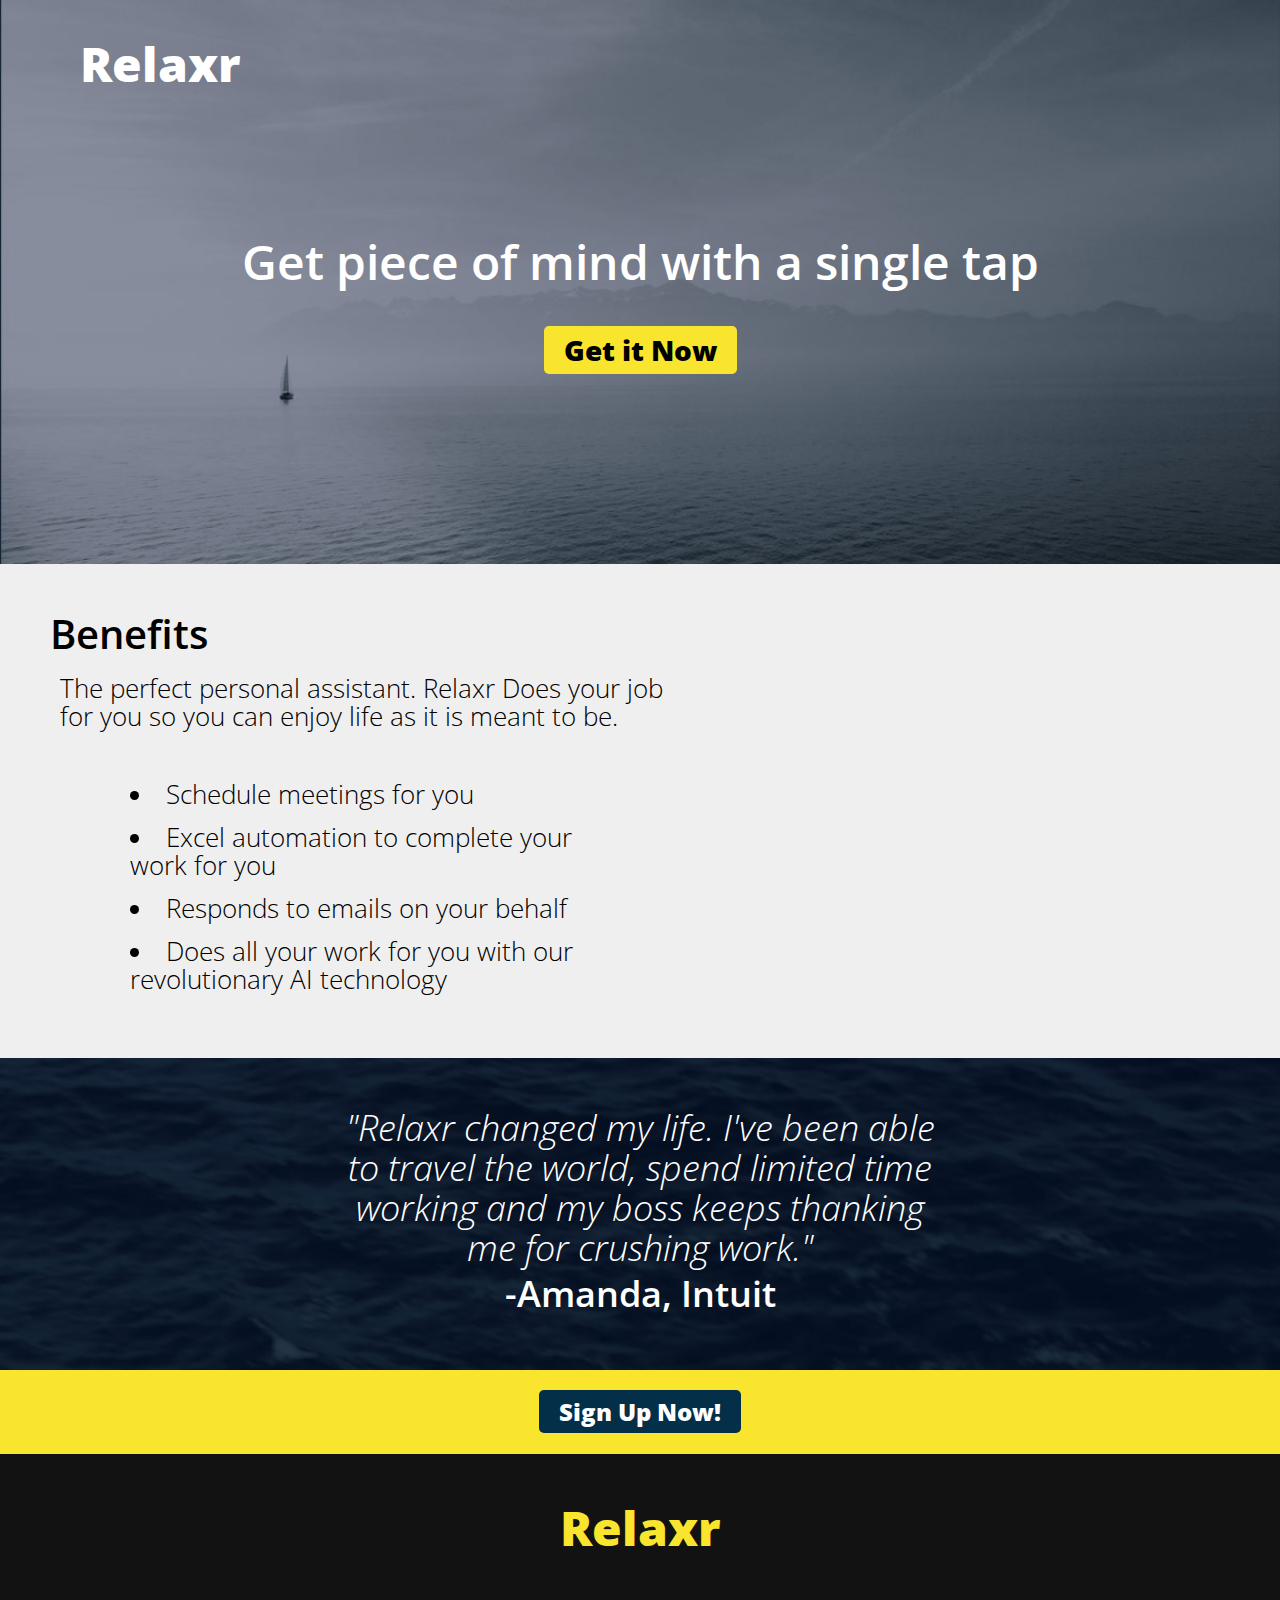
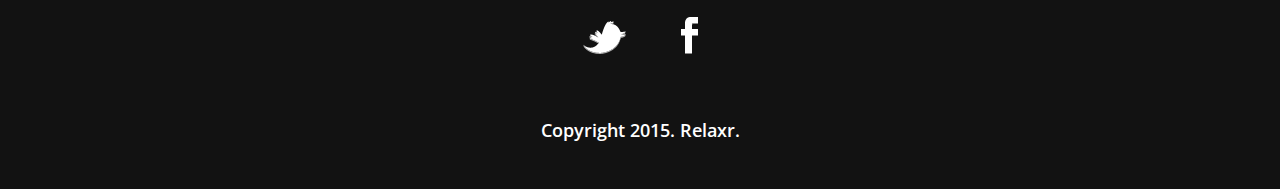
<file: index.html>
<!DOCTYPE html>

<html>

<head>

	<meta charset="utf-8">
	<meta name="description" content="Description of how the Relaxr personal assistant AI benefits its users.">
	<meta name="keywords" content="Relaxr relaxer relax benefit ai personal assistant meetings schedule emails respond">
	<meta name="author" content="Trevor Lazarus">
	<link href='https://fonts.googleapis.com/css?family=Open+Sans:300,300italic,600,800' rel='stylesheet' type='text/css'>
	<link type="text/css"; rel="stylesheet"; href="css/normalize.css">
	<link type="text/css"; rel="stylesheet"; href="css/reset.css">
	<link type="text/css"; rel="stylesheet"; href="css/style.css">
	<title></title>

</head>

<body>

	<div class="top" width="100%">
	<header>
		<h1 id="logo">Relaxr</h1>
		<h2>Get piece of mind with a single tap</h2>
		<a href="">Get it Now</a>
	</header>
	</div>

	<nav></nav>

	<div class="benefits">
		<h3>Benefits</h3>
		<p>The perfect personal assistant. Relaxr Does your job for you so you can enjoy life as it is meant to be.</p>
		<ul>
			<li>Schedule meetings for you</li>
			<li>Excel automation to complete your work for you</li>
			<li>Responds to emails on your behalf</li>
			<li>Does all your work for you with our revolutionary AI technology</li>
		</ul>
	</div>

	<div class="quote">
		<p>"Relaxr changed my life. I've been able to travel the world, spend limited time working and my boss keeps thanking me for crushing work."</p>
		<h4>-Amanda, Intuit</h4>
	</div>

	<div class="cta">
		<a href="#" id="cta">Sign Up Now!</a>
	</div>

</body>

<footer>
	<h1>Relaxr</h1>
	<img src="images/twitter.png"/>
	<img src="images/facebook.png"/>
	<p>Copyright 2015. Relaxr.</p>
</footer>

<script src="https://ajax.googleapis.com/ajax/libs/jquery/1.11.3/jquery.min.js"> </script>
<script src="js/js.js"></script>

</html>
</file>
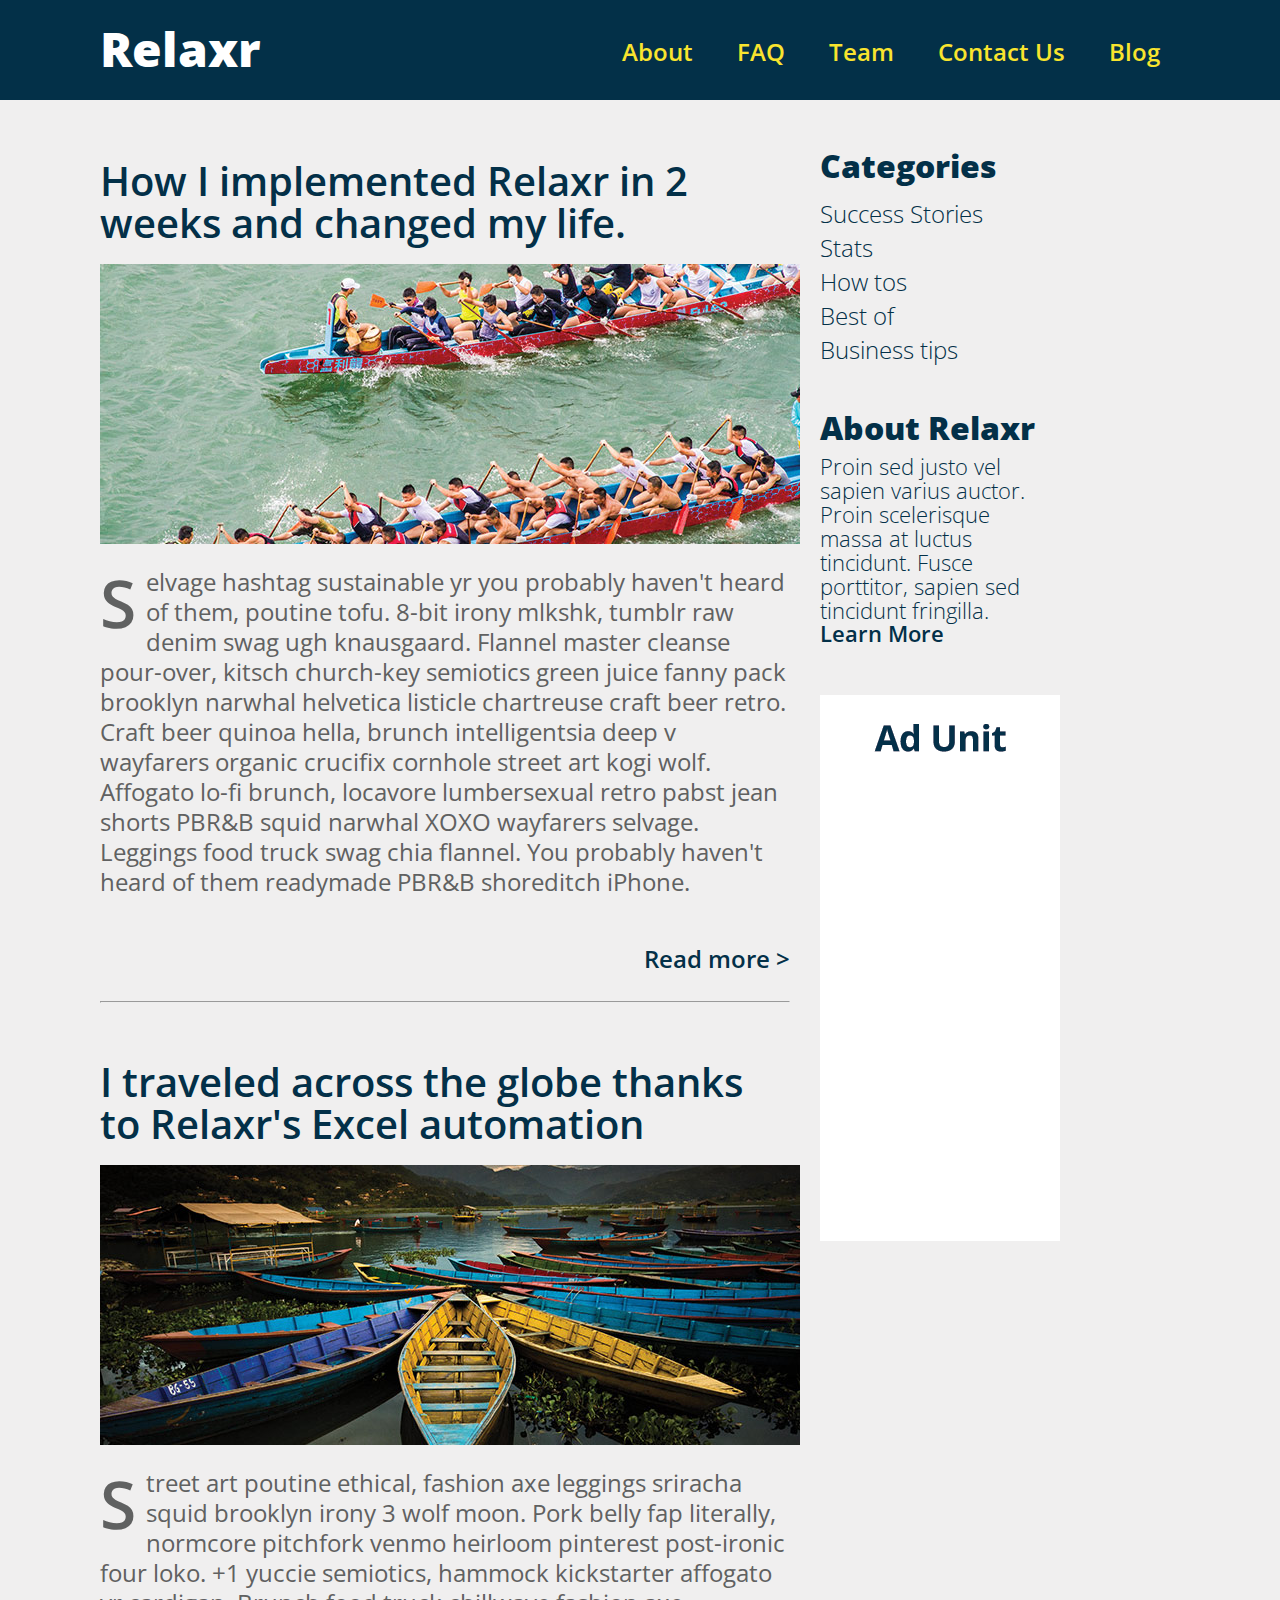
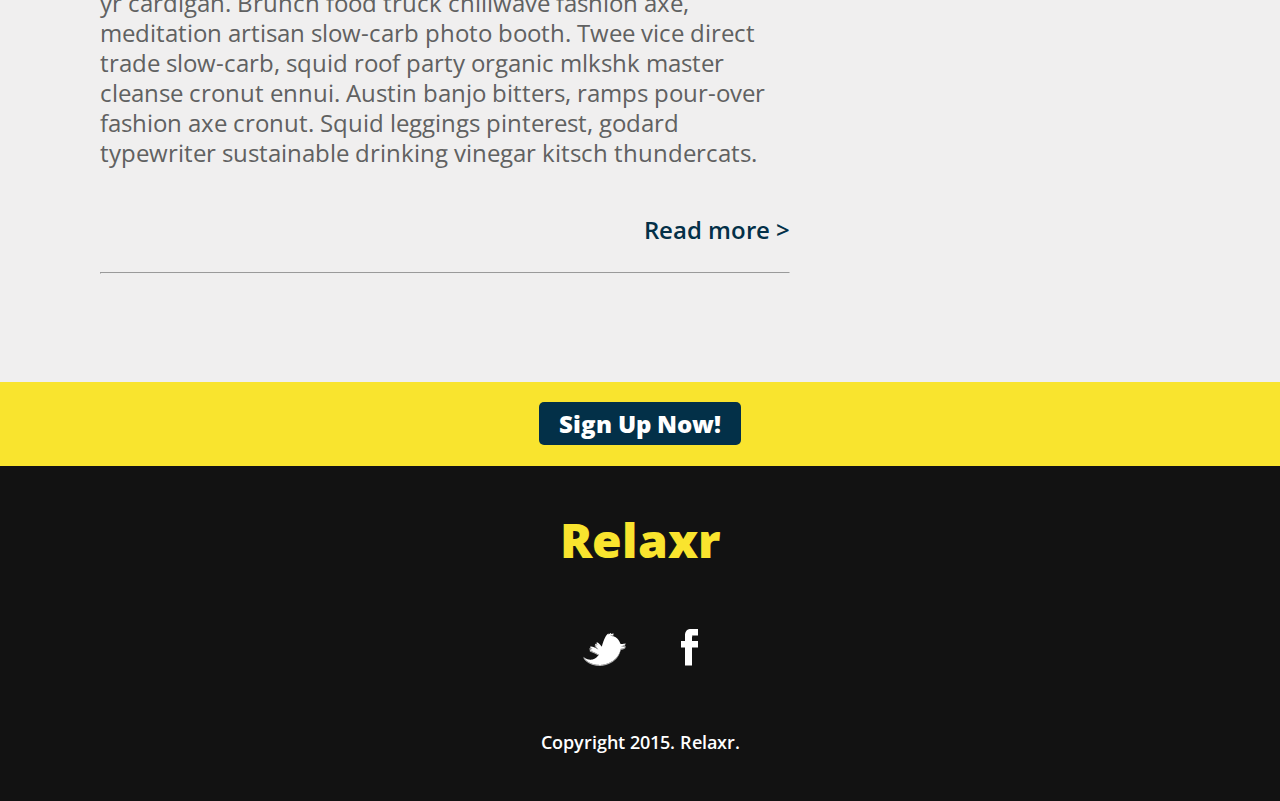
<file: blog.html>
<!DOCTYPE html>

<html>

<head>

	<meta charset="utf-8">
	<meta name="description" content="Description of how the Relaxr personal assistant AI benefits its users.">
	<meta name="keywords" content="Relaxr relaxer relax benefit ai personal assistant meetings schedule emails respond">
	<meta name="author" content="Trevor Lazarus">
	<link href='https://fonts.googleapis.com/css?family=Open+Sans:300,300italic,600,800' rel='stylesheet' type='text/css'>
	<link type="text/css"; rel="stylesheet"; href="css/normalize.css">
	<link type="text/css"; rel="stylesheet"; href="css/reset.css">
	<link type="text/css"; rel="stylesheet"; href="css/style.css">
	<title>Relaxr Blog</title>

</head>

<body>

	<header class="blog">
		
		<nav>
			<ul>
				<li>About</li>
				<li>FAQ</li>
				<li>Team</li>
				<li>Contact Us</li>
				<li>Blog</li>
			<ul>
		</nav>
		<h1><a href="index.html">Relaxr</a></h1>

	</header>

	<div class="posts">
		<div class="post">
			<h2>How I implemented Relaxr in 2 weeks and changed my life.</h2>
			<img src="images/blog_photo1.jpg">
			<p><span class="dropcap">S</span>elvage hashtag sustainable yr you probably haven't heard of them, poutine tofu. 8-bit irony mlkshk, tumblr raw denim swag ugh knausgaard. Flannel master cleanse pour-over, kitsch church-key semiotics green juice fanny pack brooklyn narwhal helvetica listicle chartreuse craft beer retro. Craft beer quinoa hella, brunch intelligentsia deep v wayfarers organic crucifix cornhole street art kogi wolf. Affogato lo-fi brunch, locavore lumbersexual retro pabst jean shorts PBR&B squid narwhal XOXO wayfarers selvage. Leggings food truck swag chia flannel. You probably haven't heard of them readymade PBR&B shoreditch iPhone.
			</p>
			<p class="hidden-p1">Pork belly fap literally, normcore pitchfork venmo heirloom pinterest post-ironic four loko. +1 yuccie semiotics, hammock kickstarter affogato yr cardigan. Brunch food truck chillwave fashion axe, meditation artisan slow-carb photo booth. Twee vice direct trade slow-carb, squid roof party organic mlkshk master cleanse cronut ennui. Austin banjo bitters, ramps pour-over fashion axe cronut. Squid leggings pinterest, godard typewriter sustainable drinking vinegar kitsch thundercats.
			</p>
			<a href="#" class="read-more1">Read more ></a>
			<a href="#" class="read-less1">Read less ></a>
			<hr>

		</div>
		

		<div class="post">
			<h2>I traveled across the globe thanks to Relaxr's Excel automation</h2>
			<img src="images/blog_photo2.jpg">
			<p><span class="dropcap">S</span>treet art poutine ethical, fashion axe leggings sriracha squid brooklyn irony 3 wolf moon. Pork belly fap literally, normcore pitchfork venmo heirloom pinterest post-ironic four loko. +1 yuccie semiotics, hammock kickstarter affogato yr cardigan. Brunch food truck chillwave fashion axe, meditation artisan slow-carb photo booth. Twee vice direct trade slow-carb, squid roof party organic mlkshk master cleanse cronut ennui. Austin banjo bitters, ramps pour-over fashion axe cronut. Squid leggings pinterest, godard typewriter sustainable drinking vinegar kitsch thundercats.
			</p>
			<p class="hidden-p2">Flannel master cleanse pour-over, kitsch church-key semiotics green juice fanny pack brooklyn narwhal helvetica listicle chartreuse craft beer retro. Craft beer quinoa hella, brunch intelligentsia deep v wayfarers organic crucifix cornhole street art kogi wolf. Affogato lo-fi brunch, locavore lumbersexual retro pabst jean shorts PBR&B squid narwhal XOXO wayfarers selvage. Leggings food truck swag chia flannel. You probably haven't heard of them readymade PBR&B shoreditch iPhone.
			</p>
			<div class="more">
			<a href="#" class="read-more2">Read more ></a>			
			<a href="#" class="read-less2">Read less ></a>
			</div>
			<hr>
		</div>

	</div>

	<aside>
		<div class="categories">
			<h3>Categories</h3>
			<ul>
				<li>Success Stories</li>
				<li>Stats</li>
				<li>How tos</li>
				<li>Best of</li>
				<li>Business tips</li>
			</ul>
		</div>
		<div class="About Relaxr">
			<h3>About Relaxr</h3>
			<p>Proin sed justo vel sapien varius auctor. Proin scelerisque massa at luctus tincidunt. Fusce porttitor, sapien sed tincidunt fringilla. <span id="learn-more">Pork belly fap literally, normcore pitchfork venmo heirloom pinterest post-ironic four loko.</span>
			</p>
			<a href="#" class="learn-more">Learn More</a>
		</div>
		<img src="images/ad-unit.png">
	</aside>

	<div class="cta">
		<a href="#" id="cta">Sign Up Now!</a>
	</div>

</body>

<footer>
	<h1>Relaxr</h1>
	<a href="http://www.twitter.com"><img src="images/twitter.png"/></a>
	<a href="http://www.facebook.com"><img src="images/facebook.png"/></a>
	<p>Copyright 2015. Relaxr.</p>
</footer>

<script src="https://ajax.googleapis.com/ajax/libs/jquery/1.11.3/jquery.min.js"> </script>
<script src="js/js.js"></script>

</html>
</file>
<file: css/style.css>
/*
Project Name: Relaxr Landing Page
Author: Trevor Lazarus
Front End Developer @GA in NYC
*/
a {
	text-decoration: none;
}
body {
	background-color: #f0efef;
}
#logo {
	text-align: left;
	padding-left: 60px;
	color: white;
}
.top {
	background: url(../images/header_bg.jpg);
	background-repeat: no-repeat;
	background-size: cover;
	text-align: center;
	padding: 40px 20px 200px 20px;
	width: 100%;
}
h1 {
	font-family: 'Open Sans', sans-serif;
	font-weight: 800;
	font-size: 48px;
	color: white;
	padding-bottom: 150px;
}
h2 {
	font-family: 'Open Sans', sans-serif;
	font-weight: 600;
	font-size: 48px;
	color: white;
	padding-bottom: 50px;
}
.top a {
	font-family: 'Open Sans', sans-serif;
	font-weight: 800;
	font-size: 28px;
	border: solid;
	border-style: none;
	border-radius: 5px;
	color: black;
	background-color: #f9e42e;
	padding: 5px 20px;
}
.benefits {
	background-color: #f0efef;
	padding: 50px 0px 50px 50px;
}
h3 {
	font-family: 'Open Sans', sans-serif;
	font-weight: 600;
	font-size: 40px;
}
.benefits p {
	font-family: 'Open Sans', sans-serif;
	font-size: 26px;
	font-weight: 300;
	max-width: 625px;
	padding-top: 20px;
	padding-left: 10px;
	padding-bottom: 50px;
	line-height: 28px;
}
.benefits ul {
	font-family: 'Open Sans', sans-serif;
	list-style: disc inside;
	font-size: 26px;
	font-weight: 300;
	padding-left: 80px;
	max-width: 550px;
	line-height: 28px;
}
.benefits li{
	padding-bottom: 15px;
}
.quote {
	background: url(../images/testimonial_bg.jpg);
	text-align: center;
	padding: 50px;
	/*background-repeat: no-repeat;*/
	background-size: 100%;
}
.quote p {
	font-family: 'Open Sans', sans-serif;
	color: white;
	font-weight: 300;
	font-size: 36px;
	font-style: italic;
	max-width: 600px;
	line-height: 40px;
	margin: 0 auto;
}
h4 {
	font-family: 'Open Sans', sans-serif;
	color: white;
	margin: 0 auto;
	font-size: 36px;
	font-weight: 600;
	margin:8px;
}
.cta {
	background-color: #f9e42e;
	padding: 30px;
	text-align: center;
	clear: both;
}
.cta a {
	background-color: #033048;
	color: white;
	font-weight: 800;
	font-family: 'Open Sans', sans-serif;
	font-size: 24px;
	border: solid;
	border-style: none;
	border-radius: 5px;
	padding: 5px 20px;
}
footer {
	background-color: #121212;
	text-align: center;
	padding: 0px;
	color: white;
	font-size: 18px;	
	font-family: 'Open Sans', sans-serif;
	font-weight: 600;
	padding: 50px;
	margin: 0 auto;
	clear: both;
}
footer h1 {
	color: #f9e42e;
	padding: 0px;
}
footer img {
	padding: 65px 25px;
}
/* Box Model Hack */
* {
  -moz-box-sizing: border-box; /* Firexfox */
  -webkit-box-sizing: border-box; /* Safari/Chrome/iOS/Android */
  box-sizing: border-box; /* IE */
}
.posts {
	float:left;
	max-width: 1000px;
	min-width: 100px;
	padding: 30px 0px 80px 100px;
}
.post {
	padding: 30px 10px 20px 0px;
	max-width: 700px;
}
.post h2 {
	font-family: 'Open Sans', sans-serif;
	font-weight: 600;
	font-size: 40px;
	color: #033048;
	line-height: 42px;
	padding: 0px;
	margin: 0px;
} 
.post img {
	height: 100%;
	max-width: 700px;
	padding-top: 20px;
}
.post p {
	font-family: 'Open Sans', sans-serif;
	font-weight: 300px;
	font-size: 24px;	
	color: #606161;
	padding-top: 20px;
	line-height: 30px;
}
.dropcap {
	display: inline-block;
	float: left;
	font-size: 66px;
	padding: 20px 10px 20px 0px;
	font-weight: 600;
}
.post a {
	font-family: 'Open Sans', sans-serif;
	font-weight: 600;
	font-size: 24px;
	float: right;
	color: #033048;
	padding-top: 50px;
	padding-bottom: 30px;
}
.more {
	float: right;
}
.post hr {
	clear:both;
}
aside {
	float: left;
	max-width: 240px;
	background-color: #f0efef;
	padding: 50px 0px 0px 20px;
}
aside h3 {
	font-family: 'Open Sans', sans-serif;
	font-size: 32px;
	color: #033048;
	font-weight: 800;
}
aside ul {
	padding-top: 10px;
	padding-bottom: 50px;
}
aside li {
	font-family: 'Open Sans', sans-serif;
	font-size: 24px;
	color: #033048;
	font-weight: 300;
	padding-top: 10px;
}
aside p {
	font-family: 'Open Sans', sans-serif;
	font-size: 22px;
	color: #033048;
	font-weight: 300;
	padding-top: 10px;
	line-height: 24px;
}
aside a {
	font-family: 'Open Sans', sans-serif;
	font-size: 22px;
	color: #033048;
	font-weight: 600;
}
aside img {
	padding-top: 50px;
}
nav {
	float: right;
	padding-top: 15px;
}	
nav ul li {
	font-family: 'Open Sans', sans-serif;
	font-weight: 600;
	font-size: 24px;
	color: #f9e42e;
	display: inline;
	padding: 0px 20px;
}
header.blog {
	background-color: #033048;
	padding-top: 25px;
	width: 100%;
	padding-left: 100px;
	padding-right: 100px;
}
header .blog h1 {
	float: left;
	color: white;
}
header .blog a {
	text-decoration: none;
	font-color: white;
	padding: 100px 0px 0px 30px;
	float: left;
	color: white;
}
header .blog a::visited {
	text-decoration: none;
	color: white;
}
.blog {
	max-height: 100px;
}
.logo h1 {
	color: white;
	text-decoration: none;
}
a::after {
	text-decoration: none;
	color: white;
}

a {
	color: white;
}
</file>
